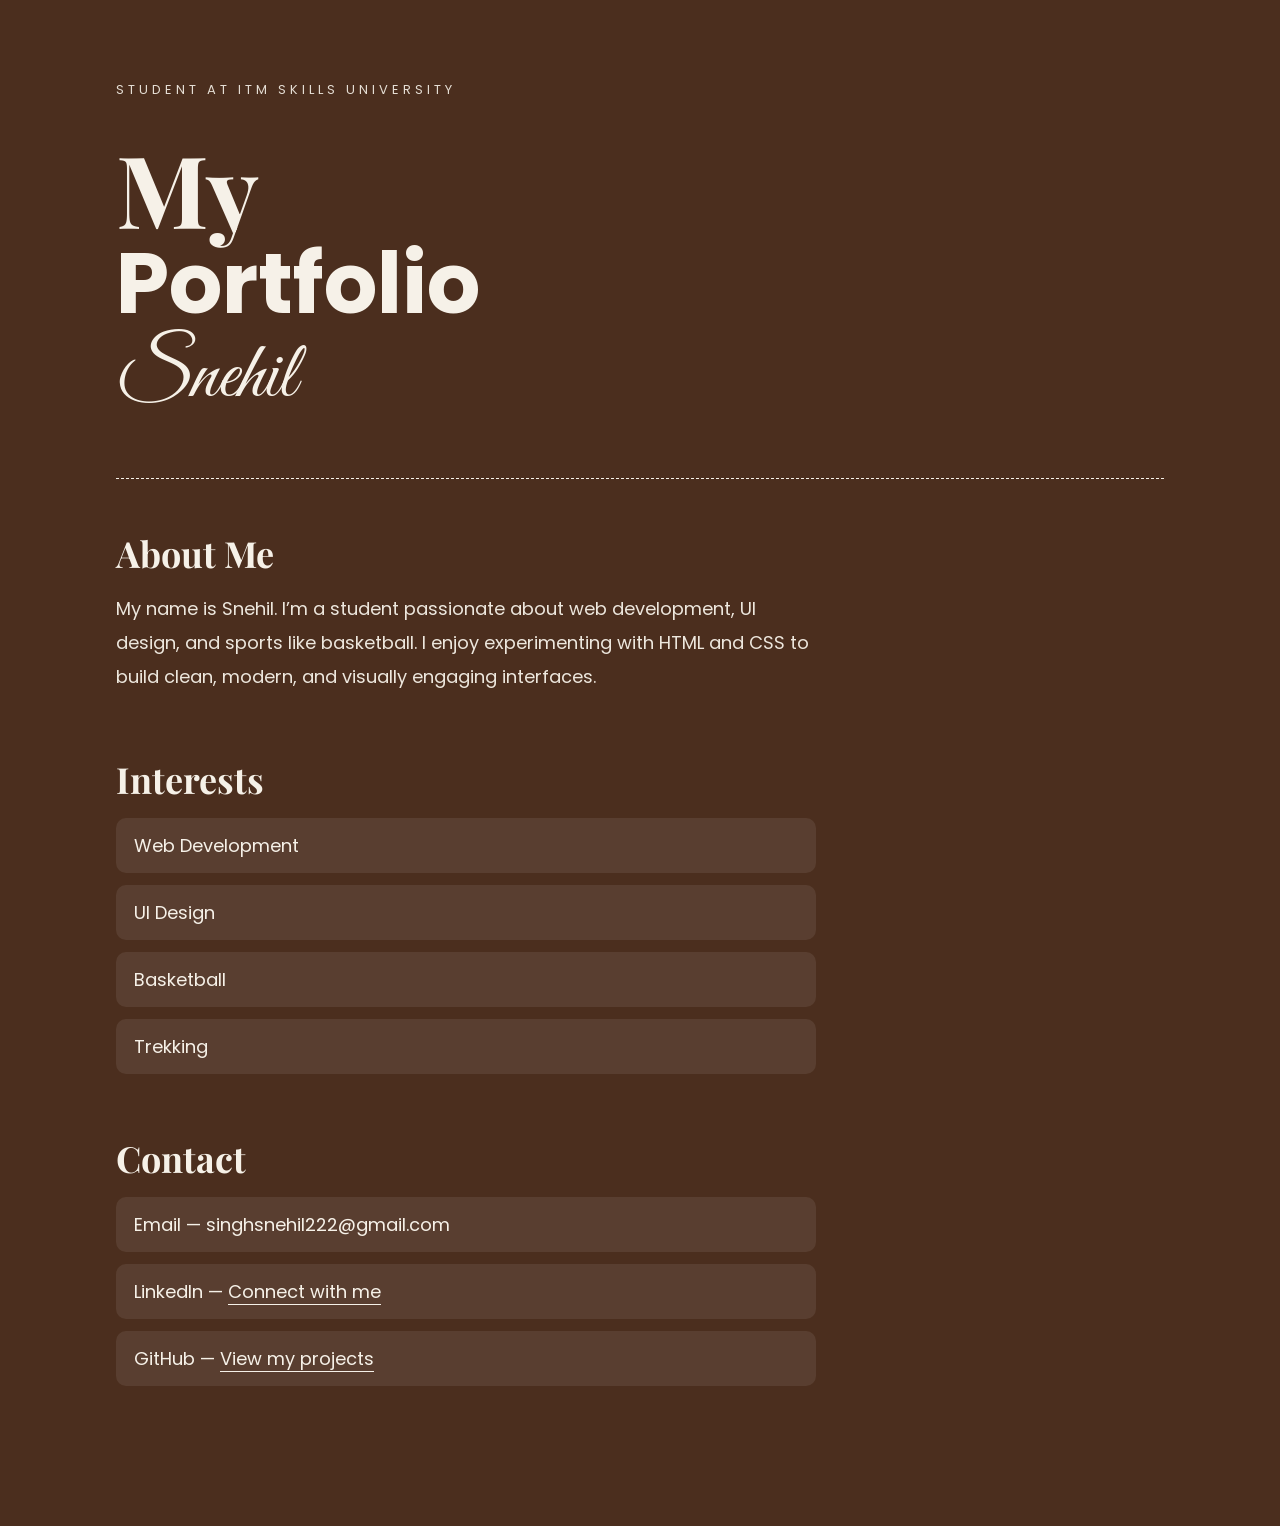
<file: portfolio.html>
<!DOCTYPE html>
<html lang="en">
<head>
    <meta charset="UTF-8">
    <meta name="viewport" content="width=device-width, initial-scale=1.0">
    <title>Snehil | Portfolio</title>

    <!-- Google Fonts -->
    <link href="https://fonts.googleapis.com/css2?family=Playfair+Display:wght@400;700&family=Poppins:wght@300;500;700&family=Great+Vibes&display=swap" rel="stylesheet">

    <!-- CSS -->
    <link rel="stylesheet" href="portfolio.css">
</head>
<body>

    <div class="poster">

        <!-- HERO -->
        <p class="top-label">Student at ITM Skills University</p>

        <h1 class="title-serif">My</h1>
        <h2 class="title-sans">Portfolio</h2>
        <p class="title-script">Snehil</p>

        <div class="line"></div>

        <!-- ABOUT -->
        <section class="block">
            <h3>About Me</h3>
            <p>
                My name is Snehil. I’m a student passionate about web development,
                UI design, and sports like basketball. I enjoy experimenting with
                HTML and CSS to build clean, modern, and visually engaging interfaces.
            </p>
        </section>

        <!-- INTERESTS -->
        <section class="block">
            <h3>Interests</h3>
            <ul>
                <li>Web Development</li>
                <li>UI Design</li>
                <li>Basketball</li>
                <li>Trekking</li>
            </ul>
        </section>

        <!-- CONTACT -->
        <section class="block">
            <h3>Contact</h3>
            <ul>
                <li>Email — singhsnehil222@gmail.com</li>
                <li>
                    LinkedIn —
                    <a href="https://www.linkedin.com/in/snehilll" target="_blank">
                        Connect with me
                    </a>
                </li>
                <li>
                    GitHub —
                    <a href="https://github.com/#" target="_blank">
                        View my projects
                    </a>
                </li>
            </ul>
        </section>

    </div>

</body>
</html>
</file>
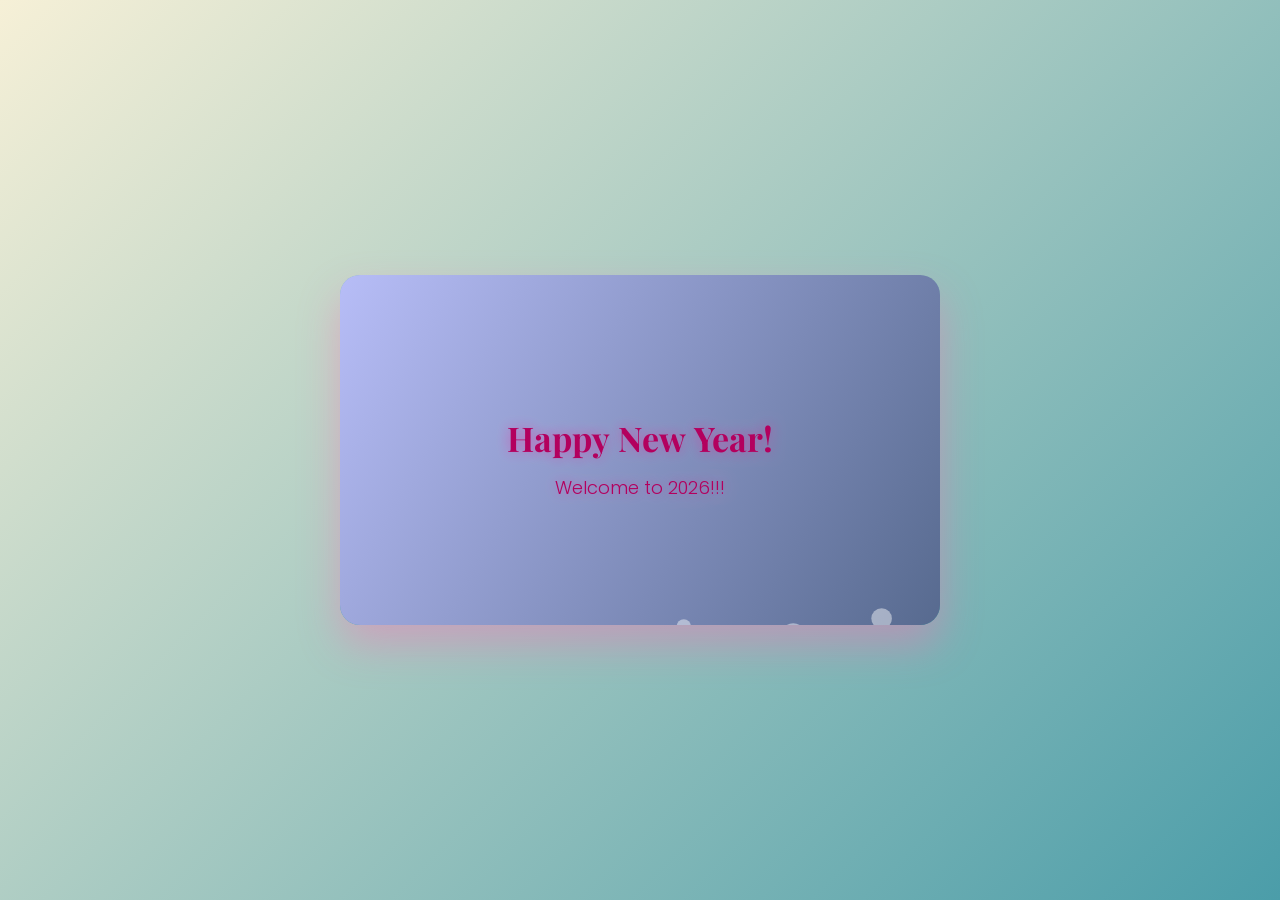
<file: canvas-ass/canvas.html>
<!DOCTYPE html>
<html lang="en">
<head>
    <meta charset="UTF-8">
    <title>2026 Pink Canvas</title>

    <!-- Google Fonts -->
    <link href="https://fonts.googleapis.com/css2?family=Playfair+Display:wght@600;700&family=Poppins:wght@300;400&display=swap" rel="stylesheet">

    <style>
        body {
            margin: 0;
            height: 100vh;
            background: linear-gradient(135deg, #F6F0D7, #4B9DA9);
            display: flex;
            align-items: center;
            justify-content: center;
            font-family: 'Poppins', sans-serif;
        }

        canvas {
            background: radial-gradient(circle at top, #F6F0D7, #4B9DA9);
            box-shadow: 0 20px 40px rgba(255, 105, 180, 0.4);
            border-radius: 20px;
        }
    </style>
</head>

<body>

<canvas id="canvas" width="600" height="350"></canvas>

<script>
    const canvas = document.getElementById("canvas");
    const ctx = canvas.getContext("2d");

    let textY = 180;
    let direction = 1;

    const bubbles = Array.from({ length: 12 }, () => ({
        x: Math.random() * canvas.width,
        y: canvas.height + Math.random() * 200,
        radius: Math.random() * 8 + 4,
        speed: Math.random() * 0.6 + 0.3
    }));

    function drawBackground() {
        const gradient = ctx.createLinearGradient(0, 0, canvas.width, canvas.height);
        gradient.addColorStop(0, "#B7BDF7");
        gradient.addColorStop(1, "#576A8F");

        ctx.fillStyle = gradient;
        ctx.fillRect(0, 0, canvas.width, canvas.height);
    }

    function drawText() {
        ctx.textAlign = "center";
        ctx.shadowColor = "rgba(255, 20, 147, 0.5)";
        ctx.shadowBlur = 14;

        // Elegant heading
        ctx.font = "700 34px 'Playfair Display'";
        ctx.fillStyle = "#b3005e";
        ctx.fillText("Happy New Year!", canvas.width / 2, textY);

        // Clean sub-text
        ctx.font = "300 18px 'Poppins'";
        ctx.fillText("Welcome to 2026!!!", canvas.width / 2, textY + 42);

        ctx.shadowBlur = 0;
    }

    function drawBubbles() {
        bubbles.forEach(bubble => {
            ctx.beginPath();
            ctx.arc(bubble.x, bubble.y, bubble.radius, 0, Math.PI * 2);
            ctx.fillStyle = "rgba(255, 255, 255, 0.45)";
            ctx.fill();

            bubble.y -= bubble.speed;

            if (bubble.y < -10) {
                bubble.y = canvas.height + 20;
                bubble.x = Math.random() * canvas.width;
            }
        });
    }

    function animate() {
        ctx.clearRect(0, 0, canvas.width, canvas.height);

        drawBackground();
        drawBubbles();
        drawText();

        textY += 0.3 * direction;
        if (textY > 185 || textY < 170) direction *= -1;

        requestAnimationFrame(animate);
    }

    animate();
</script>

</body>
</html>
</file>
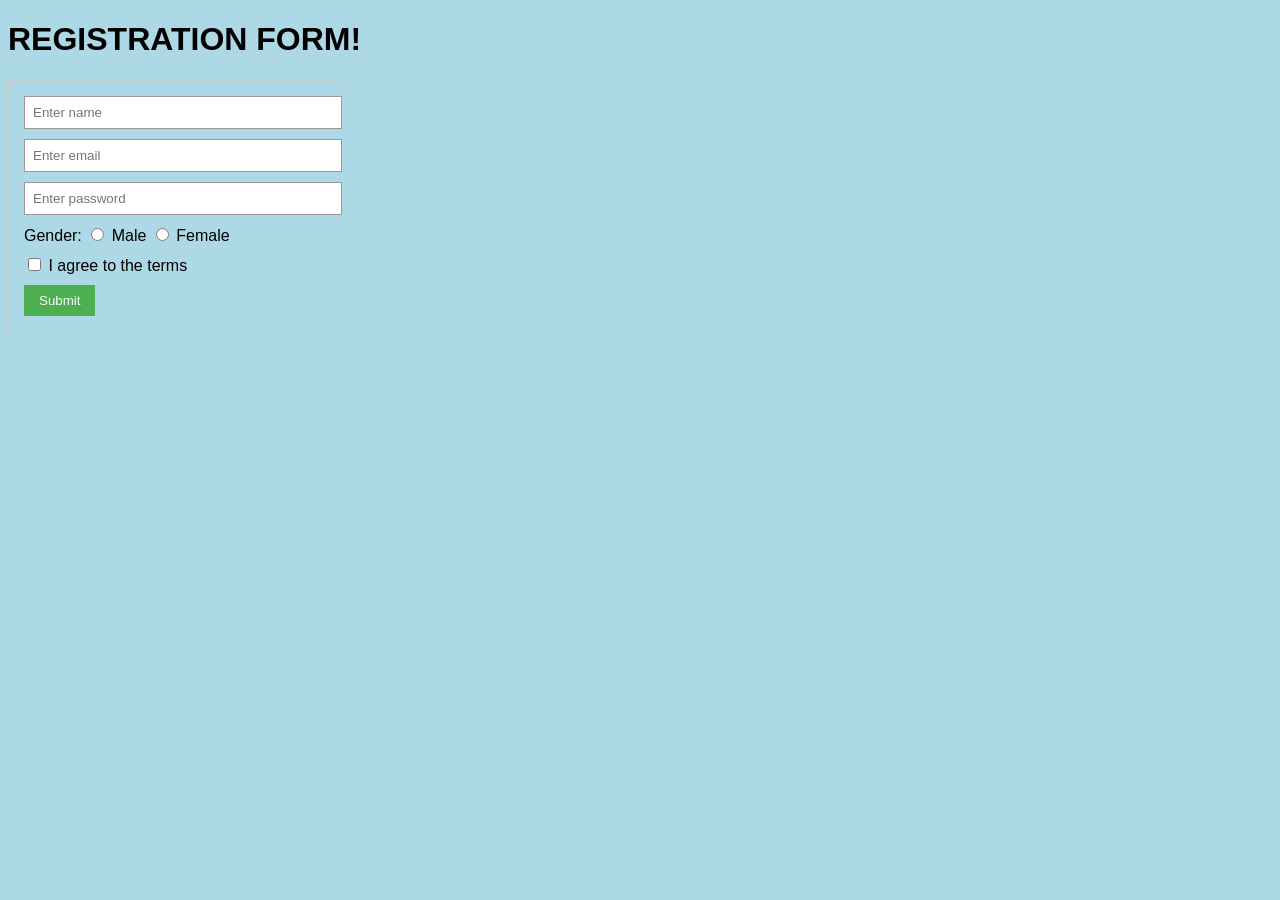
<file: forms-ass/forms.html>
<!DOCTYPE html>
<html>
<head>
  <style>

    body {
      font-family: Arial, sans-serif;
    }

    form {
      width: 300px;
      border: 1px solid #ccc;
      padding: 15px;
    }

    input[type="text"],
    input[type="email"],
    input[type="password"] {
      width: 100%;
      padding: 8px;
      margin-bottom: 10px;
      border: 1px solid #999;
    }

    .options {
      margin-bottom: 10px;
    }

    button {
      padding: 8px 15px;
      background-color: #4CAF50;
      color: white;
      border: none;
    }

    body {
      background-color: lightblue;
    }

  </style>
</head>
<body>
<h1 style="color:black">REGISTRATION FORM!
</h1>
<form>
  <input type="text" placeholder="Enter name">
  <input type="email" placeholder="Enter email">
  <input type="password" placeholder="Enter password">


  <div class="options">
    Gender:
    <input type="radio" name="gender"> Male
    <input type="radio" name="gender"> Female
  </div>


  <div class="options">
    <input type="checkbox"> I agree to the terms
  </div>

  <button type="submit">Submit</button>
</form>

</body>
</html>
</file>
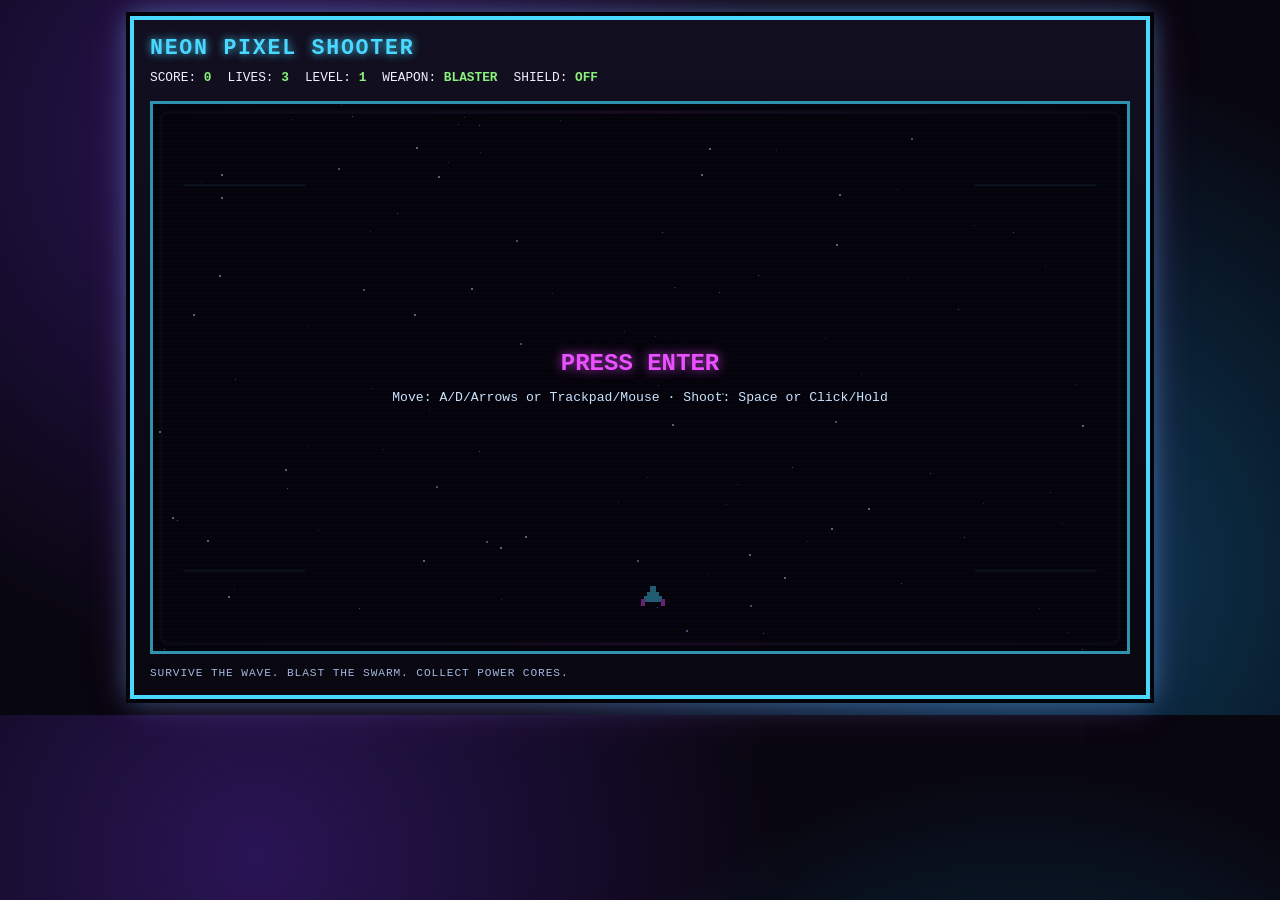
<file: Mini Project/mini.html>
<!doctype html>
<html lang="en">
  <head>
    <meta charset="UTF-8" />
    <meta name="viewport" content="width=device-width, initial-scale=1.0" />
    <title>Neon Pixel Shooter</title>
    <link rel="stylesheet" href="mini.css" />
  </head>
  <body>
    <main class="arcade-shell">
      <header class="hud">
        <h1>NEON PIXEL SHOOTER</h1>
        <div class="stats">
          <span>SCORE: <strong id="score">0</strong></span>
          <span>LIVES: <strong id="lives">3</strong></span>
          <span>LEVEL: <strong id="level">1</strong></span>
          <span>WEAPON: <strong id="weapon">BLASTER</strong></span>
          <span>SHIELD: <strong id="shield">OFF</strong></span>
        </div>
      </header>

      <section class="screen-wrap">
        <canvas id="game" width="960" height="540" aria-label="pixel shooter game"></canvas>
        <svg class="vector-overlay" viewBox="0 0 960 540" aria-hidden="true">
          <defs>
            <linearGradient id="hudGlow" x1="0%" y1="0%" x2="100%" y2="0%">
              <stop offset="0%" stop-color="#49d8ff" stop-opacity="0.1" />
              <stop offset="50%" stop-color="#ea50ff" stop-opacity="0.28" />
              <stop offset="100%" stop-color="#49d8ff" stop-opacity="0.1" />
            </linearGradient>
          </defs>
          <rect x="8" y="8" width="944" height="524" rx="8" fill="none" stroke="url(#hudGlow)" stroke-width="3" />
          <path d="M30 80h120M810 80h120M30 460h120M810 460h120" stroke="#49d8ff" stroke-opacity="0.25" stroke-width="2" />
        </svg>
        <div id="overlay" class="overlay">
          <h2 id="overlayTitle">PRESS ENTER</h2>
          <p id="overlayText">Move: A/D/Arrows or Trackpad/Mouse · Shoot: Space or Click/Hold</p>
        </div>
      </section>

      <footer class="footer-tip">SURVIVE THE WAVE. BLAST THE SWARM. COLLECT POWER CORES.</footer>
    </main>

    <script src="mini.js"></script>
  </body>
</html>
</file>
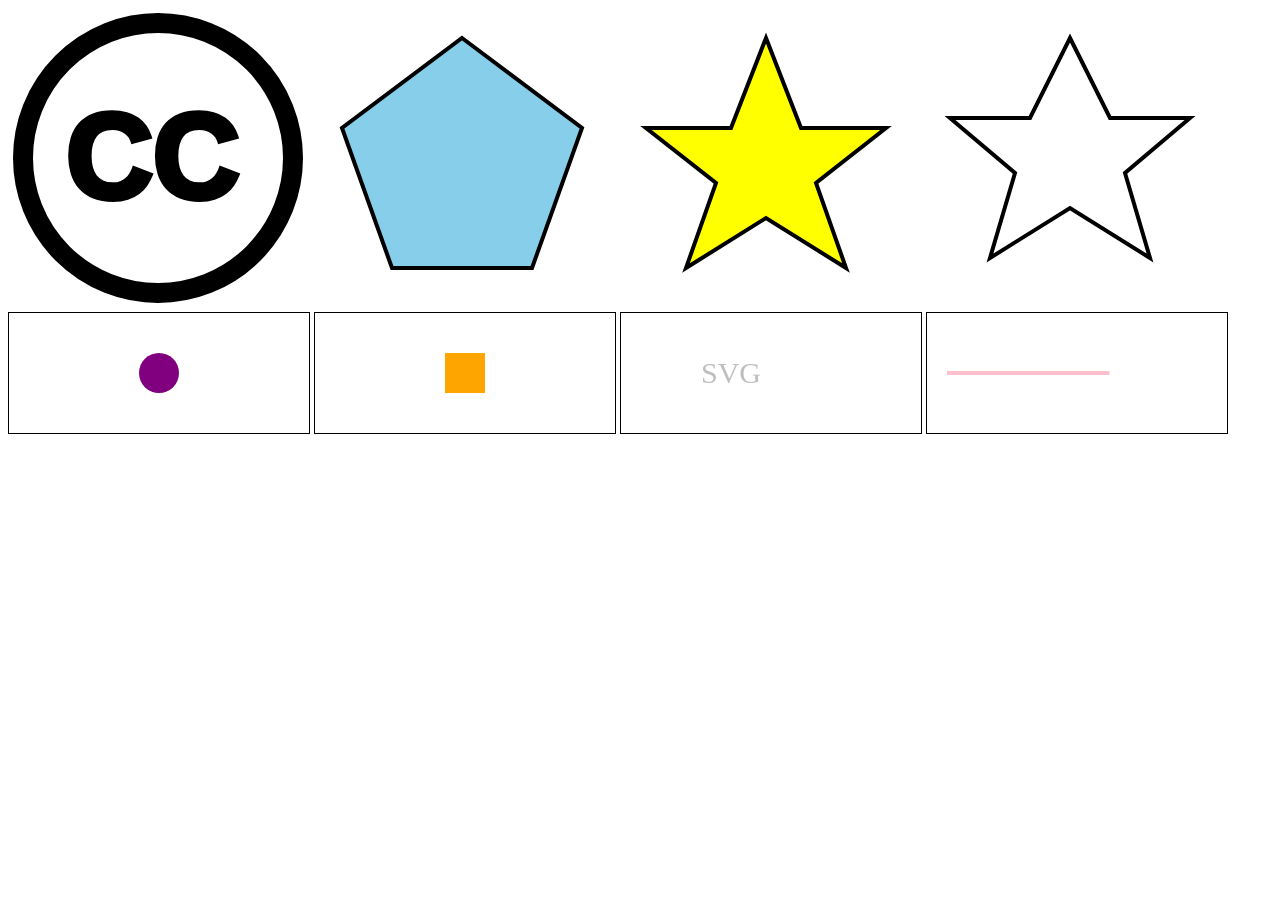
<file: svg-ass/svg.html>
<!DOCTYPE html>
<html lang="en">
<head>
    <meta charset="UTF-8">
    <meta name="viewport" content="width=device-width, initial-scale=1.0">
    <title>Document</title>
</head>
<body>


<svg width="300" height="300">
    <circle cx="150" cy="150" r="135" fill = "white" stroke="black" stroke-width="20" />
    <text x="145" y="190" text-anchor="middle" font-size="120" font-weight="bold" stroke="black" stroke-width="6" font-family="Arial">CC</text>
</svg>

<svg width="300" height="300">
    <polygon
            points="150,30 270,120 220,260 80,260 30,120" stroke="black" stroke-width="4" fill="skyblue"/>
</svg>

<svg width="300" height="300">
    <polygon points="150,30 185,120 270,120 200,175 230,260 150,210 70,260 100,175 30,120 115,120" stroke="black" stroke-width="4" fill="yellow"/>
</svg>

<svg width="300" height="300">
    <path
            d="M150 30 L190 110 L270 110 L205 165 L230 250 L150 200 L70 250 L95 165 L30 110 L110 110 Z" stroke="black"stroke-width="4" fill="none"
    />
</svg>

<!-- Circle -->
<svg width="300" height="120" style="border:1px solid black">
    <circle cx="150" cy="60" r="20" fill="purple">
        <animate Transform attributeName="transform" type="scale" from="1" to="1.5" dur="1s" repeatCount="indefinite" />
    </circle>
</svg>

<!--Square -->
<svg width="300" height="120" style="border:1px solid black">
    <rect x="130" y="40" width="40" height="40" fill="orange">
        <animate Transform attributeName="transform" type="rotate" from="0 150 60" to="360 150 60" dur="2s" repeatCount="indefinite" />
    </rect>
</svg>

<!--Fading Text -->
<svg width="300" height="120" style="border:1px solid black">
    <text x="80" y="70" font-size="30" fill="black">
        SVG
        <animate attributeName="opacity" from="0" to="1" dur="1s" repeatCount="indefinite" />
    </text>
</svg>

<!--line increase-->

<svg width="300" height="120" style="border:1px solid black">
    <path d="M 20 60 L 280 60" stroke="pink" stroke-width="4" fill="none" stroke-dasharray="260" stroke-dashoffset="260">
        <animate
                attributeName="stroke-dashoffset" from="260" to="0" dur="2s" repeatCount="indefinite" />
    </path>
</svg>
</body>
</html>
</file>
<file: portfolio.css>
* {
    margin: 0;
    padding: 0;
    box-sizing: border-box;
}

body {
    background-color: #4b2e1e;
    color: #f6f1e8;
    font-family: 'Poppins', sans-serif;
}

.poster {
    width: 85%;
    margin: auto;
    padding: 80px 20px;
}

.top-label {
    font-size: 13px;
    letter-spacing: 4px;
    text-transform: uppercase;
    margin-bottom: 40px;
    opacity: 0.9;
}

.title-serif {
    font-family: 'Playfair Display', serif;
    font-size: 100px;
    line-height: 0.95;
}

.title-sans {
    font-size: 85px;
    font-weight: 700;
    margin-top: -15px;
}

.title-script {
    font-family: 'Great Vibes', cursive;
    font-size: 80px;
    margin-top: -20px;
}

.line {
    border-bottom: 1px dashed #f6f1e8;
    margin: 50px 0;
}

.block {
    margin-bottom: 60px;
    max-width: 700px;
}

.block h3 {
    font-family: 'Playfair Display', serif;
    font-size: 36px;
    margin-bottom: 15px;
}

.block p {
    font-size: 18px;
    line-height: 1.9;
    opacity: 0.95;
}

.block ul {
    list-style: none;
}

.block li {
    font-size: 18px;
    padding: 14px 18px;
    margin-bottom: 12px;
    background: rgba(255, 255, 255, 0.08);
    border-radius: 10px;
    transition: transform 0.3s ease, background 0.3s ease;
}

.block li:hover {
    transform: translateX(10px);
    background: rgba(255, 255, 255, 0.18);
}

a {
    color: #f6f1e8;
    text-decoration: none;
    border-bottom: 1px solid #f6f1e8;
}

a:hover {
    opacity: 0.8;
}

@media (max-width: 768px) {
    .title-serif {
        font-size: 65px;
    }

    .title-sans {
        font-size: 55px;
    }

    .title-script {
        font-size: 50px;
    }

    .poster {
        width: 95%;
    }
}
</file>
<file: Mini Project/mini.css>
:root {
  --bg: #08060f;
  --panel: #151128;
  --line: #49d8ff;
  --glow: #ea50ff;
  --ink: #f3f0ff;
  --danger: #ff5d6c;
  --good: #8bf27b;
}

* {
  box-sizing: border-box;
}

body {
  height: 100%;
  margin: 0;
  color: var(--ink);
  font-family: "Press Start 2P", "Courier New", monospace;
  background:
    radial-gradient(circle at 20% 20%, #2a1555 0%, transparent 45%),
    radial-gradient(circle at 80% 80%, #0c3d5a 0%, transparent 45%),
    var(--bg);
  display: grid;
  place-items: center;
  padding: 1rem;
}

.arcade-shell {
  width: min(1020px, 100%);
  border: 4px solid var(--line);
  background: linear-gradient(180deg, #120f20 0%, #090710 100%);
  box-shadow:
    0 0 0 4px #040309,
    0 0 24px rgba(73, 216, 255, 0.45),
    0 0 44px rgba(234, 80, 255, 0.24);
  padding: 1rem;
}

.hud {
  display: grid;
  gap: 0.6rem;
}

.hud h1 {
  margin: 0;
  color: var(--line);
  font-size: clamp(0.9rem, 1.7vw, 1.35rem);
  text-shadow: 0 0 8px rgba(73, 216, 255, 0.9);
  letter-spacing: 0.08em;
}

.stats {
  display: flex;
  flex-wrap: wrap;
  gap: 1rem;
  font-size: clamp(0.6rem, 1.2vw, 0.8rem);
}

.stats strong {
  color: var(--good);
}

.screen-wrap {
  position: relative;
  margin-top: 1rem;
  border: 3px solid #2f93b0;
  background: #050408;
  overflow: hidden;
}

.screen-wrap::before {
  content: "";
  position: absolute;
  inset: 0;
  pointer-events: none;
  background: repeating-linear-gradient(180deg,
      rgba(255, 255, 255, 0.03),
      rgba(255, 255, 255, 0.03) 2px,
      transparent 2px,
      transparent 4px);
  mix-blend-mode: screen;
  opacity: 0.45;
}

canvas {
  width: 100%;
  height: auto;
  display: block;
  image-rendering: pixelated;
  image-rendering: crisp-edges;
}

.vector-overlay {
  position: absolute;
  inset: 0;
  width: 100%;
  height: 100%;
  pointer-events: none;
  mix-blend-mode: screen;
  opacity: 0.7;
}

.overlay {
  position: absolute;
  inset: 0;
  display: grid;
  place-content: center;
  text-align: center;
  padding: 1rem;
  gap: 0.8rem;
  background: rgba(4, 2, 12, 0.58);
}

.overlay.hidden {
  display: none;
}

.overlay h2 {
  margin: 0;
  font-size: clamp(0.9rem, 2.4vw, 1.5rem);
  color: var(--glow);
  text-shadow: 0 0 12px rgba(234, 80, 255, 0.8);
}

.overlay p {
  margin: 0;
  font-size: clamp(0.58rem, 1.25vw, 0.82rem);
  color: #cae3ff;
}

.footer-tip {
  margin-top: 0.8rem;
  font-size: clamp(0.52rem, 1.1vw, 0.7rem);
  color: #a3b6df;
  letter-spacing: 0.08em;
}

@media (max-width: 620px) {
  .arcade-shell {
    padding: 0.65rem;
  }

  .stats {
    gap: 0.6rem;
  }
}
</file>
